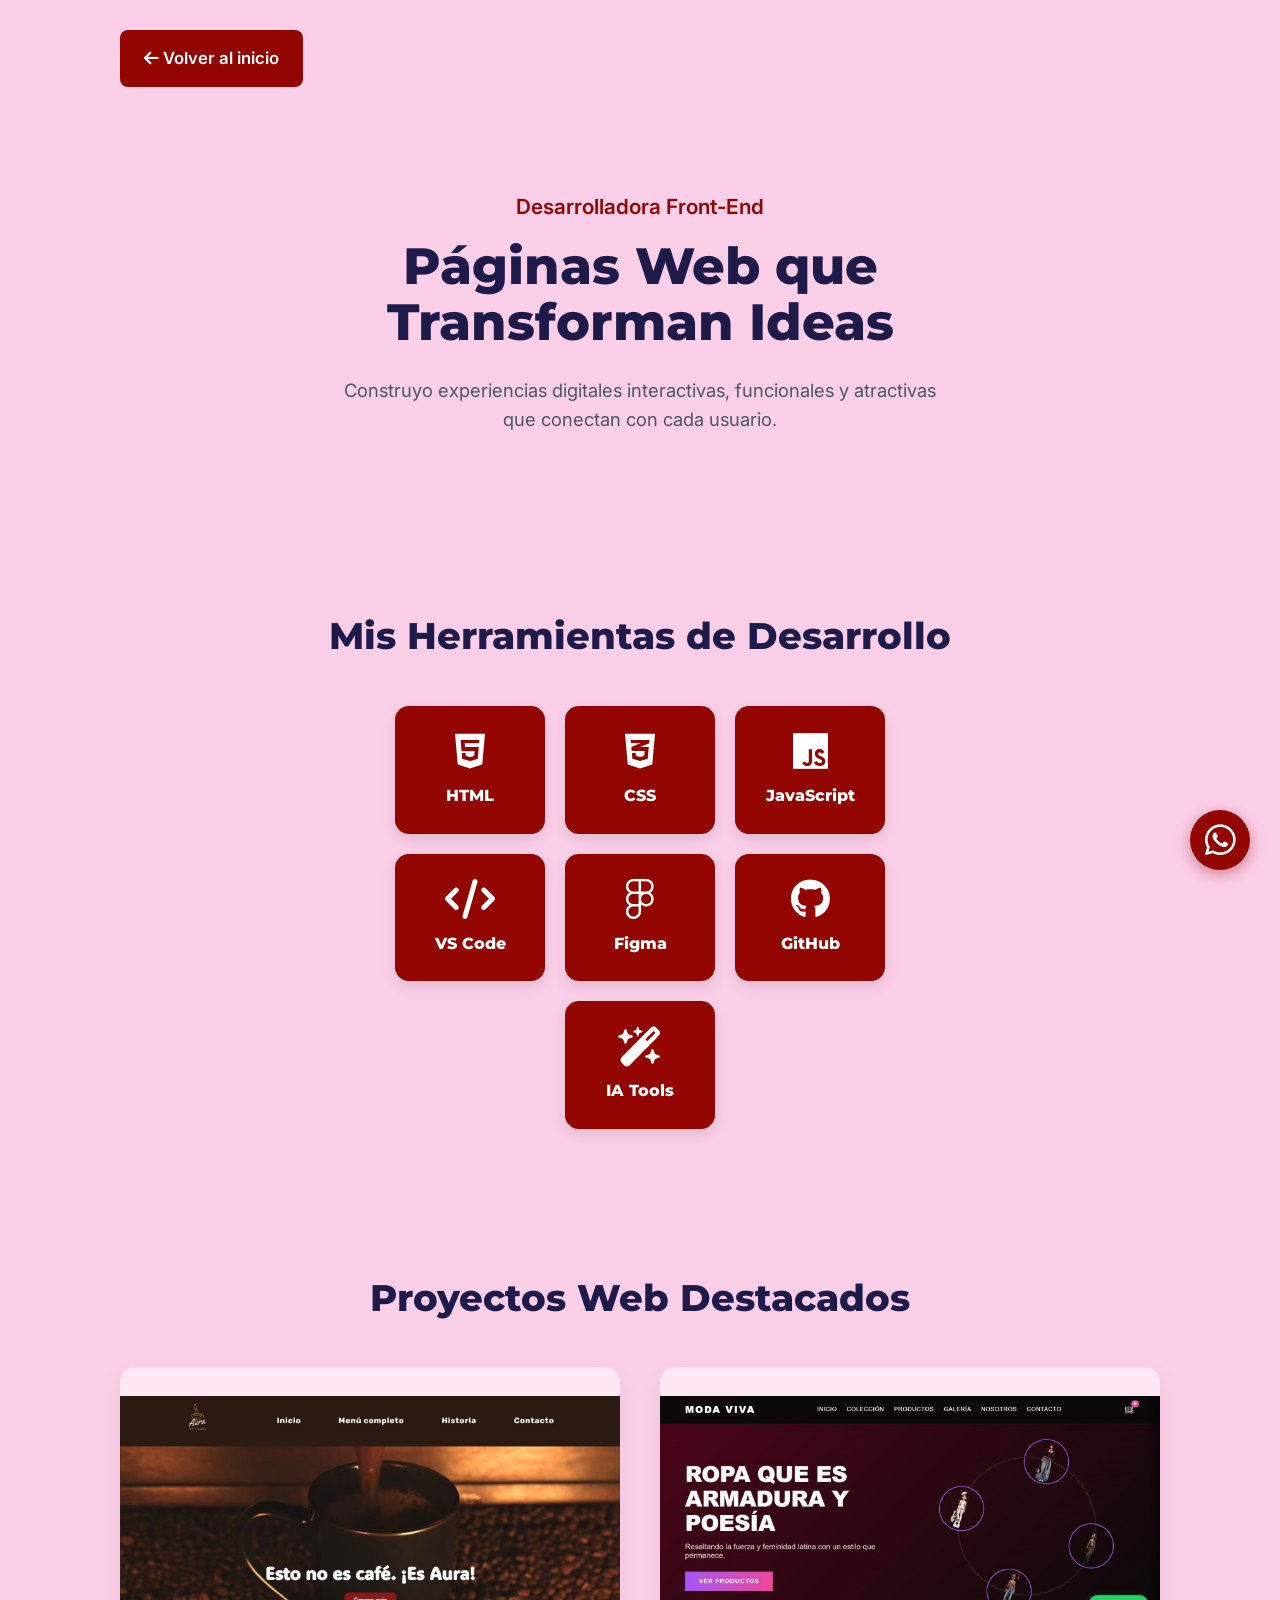
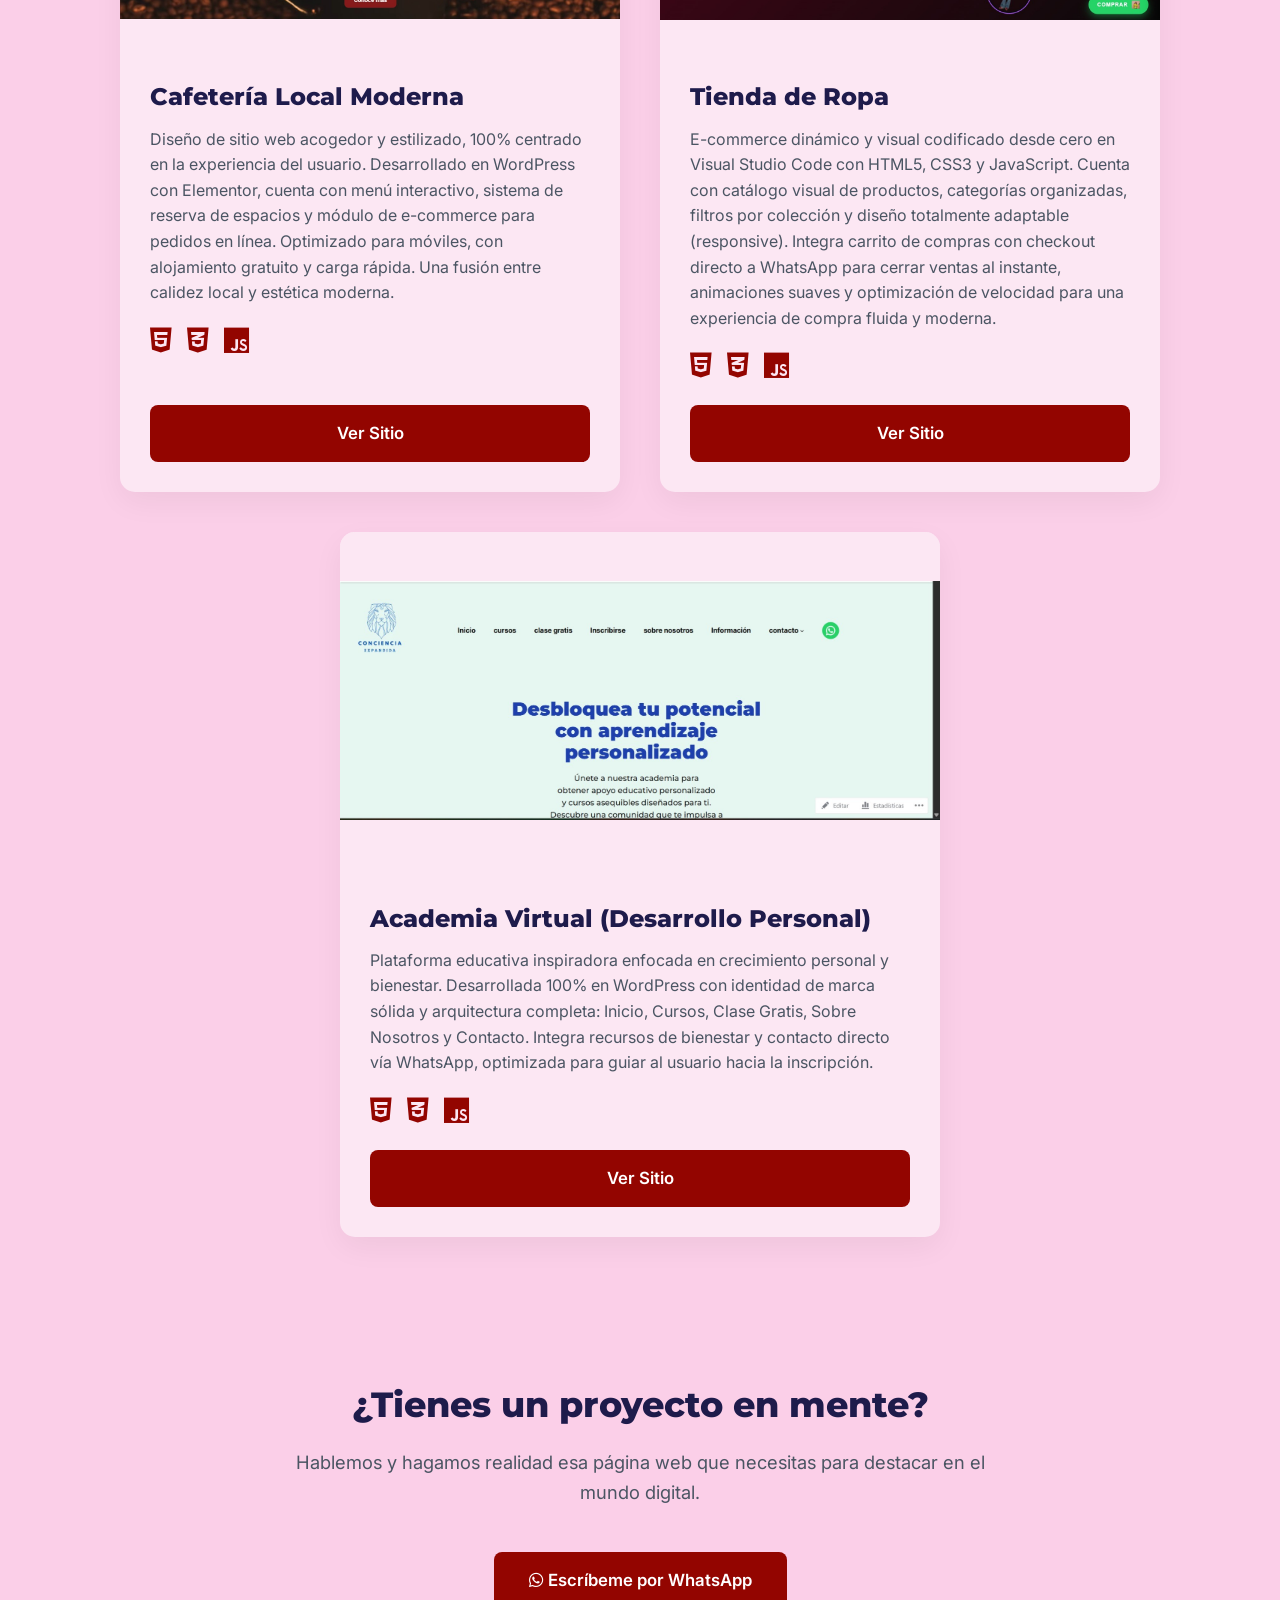
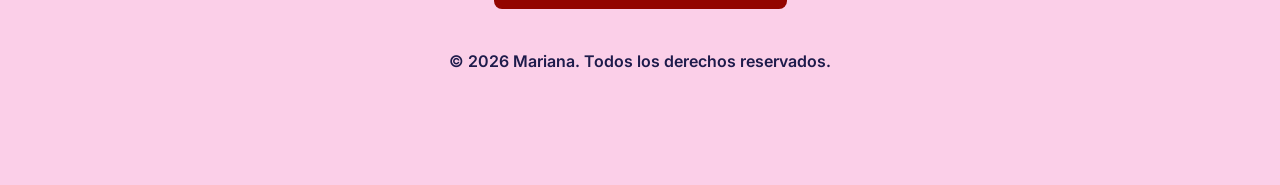
<file: web.html>
<!DOCTYPE html>
<html lang="es">
<head>
    <meta charset="UTF-8">
    <meta name="viewport" content="width=device-width, initial-scale=1.0">
    <title>Desarrollo Web & Código | Mariana</title>
    <link href="https://fonts.googleapis.com/css2?family=Inter:wght@400;500;600&family=Montserrat:wght@700;800&display=swap" rel="stylesheet">
    <link rel="stylesheet" href="https://cdnjs.cloudflare.com/ajax/libs/font-awesome/6.4.0/css/all.min.css">
    <link rel="stylesheet" href="css/style.css">
    <style>
        /* Ajuste exclusivo para equilibrar los 3 proyectos en 2 columnas y centrar el tercero */
        @media (min-width: 769px) {
            .projects__grid {
                grid-template-columns: repeat(2, 1fr);
            }
            .project-card:nth-child(3) {
                grid-column: 1 / -1;
                max-width: 600px;
                margin: 0 auto;
                width: 100%;
            }
        }
    </style>
</head>
<body>

    <!-- BOTÓN FLOTANTE WHATSAPP -->
    <a href="https://wa.me/573235298686" class="whatsapp-float" target="_blank" aria-label="Contactar por WhatsApp">
        <i class="fab fa-whatsapp"></i>
    </a>

    <!-- HEADER / BOTÓN DE VOLVER -->
    <header class="container" style="padding-top: 30px;">
        <a href="index.html" class="btn btn--primary" style="width: auto; display: inline-block;">
            <i class="fa-solid fa-arrow-left"></i> Volver al inicio
        </a>
    </header>

    <!-- SECCIÓN PRINCIPAL (HERO) -->
    <section class="hero animate-fade-up" style="min-height: 50vh;">
        <div class="hero__text">
            <span class="hero__greeting">Desarrolladora Front-End</span>
            <h1 class="hero__title">Páginas Web que Transforman Ideas</h1>
            <p class="hero__subtitle">Construyo experiencias digitales interactivas, funcionales y atractivas que conectan con cada usuario.</p>
        </div>
    </section>

    <!-- SECCIÓN: MIS HERRAMIENTAS -->
    <section class="section-padding container">
        <h2 class="section-title text-center animate-fade-up">Mis Herramientas de Desarrollo</h2>
        <div class="tools-grid-custom animate-fade-up">
            <div class="tool-card-vino">
                <i class="fa-brands fa-html5"></i>
                <h4>HTML</h4>
            </div>
            <div class="tool-card-vino">
                <i class="fa-brands fa-css3-alt"></i>
                <h4>CSS</h4>
            </div>
            <div class="tool-card-vino">
                <i class="fa-brands fa-js"></i>
                <h4>JavaScript</h4>
            </div>
            <div class="tool-card-vino">
                <i class="fa-solid fa-code"></i>
                <h4>VS Code</h4>
            </div>
            <div class="tool-card-vino">
                <i class="fa-brands fa-figma"></i>
                <h4>Figma</h4>
            </div>
            <div class="tool-card-vino">
                <i class="fa-brands fa-github"></i>
                <h4>GitHub</h4>
            </div>
            <div class="tool-card-vino">
                <i class="fa-solid fa-wand-magic-sparkles"></i>
                <h4>IA Tools</h4>
            </div>
        </div>
    </section>

    <!-- SECCIÓN: PROYECTOS WEB -->
    <section class="section-padding container">
        <h2 class="section-title text-center animate-fade-up">Proyectos Web Destacados</h2>
        <div class="projects__grid">
            
            <!-- PROYECTO 1: CAFETERÍA LOCAL MODERNA -->
            <article class="project-card animate-fade-up">
                <div class="project-card__preview">
                    <img src="img/cafeteria.jpg" alt="Cafetería Local Moderna" class="project-card__img-contain">
                </div>
                <div class="project-card__content">
                    <h3>Cafetería Local Moderna</h3>
                    <p>Diseño de sitio web acogedor y estilizado, 100% centrado en la experiencia del usuario. Desarrollado en WordPress con Elementor, cuenta con menú interactivo, sistema de reserva de espacios y módulo de e-commerce para pedidos en línea. Optimizado para móviles, con alojamiento gratuito y carga rápida. Una fusión entre calidez local y estética moderna.</p>
                    <div class="project-card__tools">
                        <i class="fa-brands fa-html5"></i>
                        <i class="fa-brands fa-css3-alt"></i>
                        <i class="fa-brands fa-js"></i>
                    </div>
                    <a href="https://mariana-portafolio.kesug.com/?i=1" target="_blank" class="btn btn--primary">Ver Sitio</a>
                </div>
            </article>

            <!-- PROYECTO 2: TIENDA DE ROPA -->
            <article class="project-card animate-fade-up">
                <div class="project-card__preview">
                    <img src="img/tienda-ropa.jpg" alt="Tienda de Ropa" class="project-card__img-contain">
                </div>
                <div class="project-card__content">
                    <h3>Tienda de Ropa</h3>
                    <p>E-commerce dinámico y visual codificado desde cero en Visual Studio Code con HTML5, CSS3 y JavaScript. Cuenta con catálogo visual de productos, categorías organizadas, filtros por colección y diseño totalmente adaptable (responsive). Integra carrito de compras con checkout directo a WhatsApp para cerrar ventas al instante, animaciones suaves y optimización de velocidad para una experiencia de compra fluida y moderna.</p>
                    <div class="project-card__tools">
                        <i class="fa-brands fa-html5"></i>
                        <i class="fa-brands fa-css3-alt"></i>
                        <i class="fa-brands fa-js"></i>
                    </div>
                    <a href="https://dulcet-piroshki-5d89a2.netlify.app/" target="_blank" class="btn btn--primary">Ver Sitio</a>
                </div>
            </article>

            <!-- PROYECTO 3: ACADEMIA VIRTUAL / DESARROLLO PERSONAL -->
            <article class="project-card animate-fade-up">
                <div class="project-card__preview">
                    <img src="img/academia.jpg" alt="Academia Virtual" class="project-card__img-contain">
                </div>
                <div class="project-card__content">
                    <h3>Academia Virtual (Desarrollo Personal)</h3>
                    <p>Plataforma educativa inspiradora enfocada en crecimiento personal y bienestar. Desarrollada 100% en WordPress con identidad de marca sólida y arquitectura completa: Inicio, Cursos, Clase Gratis, Sobre Nosotros y Contacto. Integra recursos de bienestar y contacto directo vía WhatsApp, optimizada para guiar al usuario hacia la inscripción.</p>
                    <div class="project-card__tools">
                        <i class="fa-brands fa-html5"></i>
                        <i class="fa-brands fa-css3-alt"></i>
                        <i class="fa-brands fa-js"></i>
                    </div>
                    <a href="https://concienciaexpandidacursos.wordpress.com/" target="_blank" class="btn btn--primary">Ver Sitio</a>
                </div>
            </article>

        </div>
    </section>

    <!-- FOOTER -->
    <section class="section-padding container text-center animate-fade-up">
        <div class="contact-box">
            <h2 class="contact__title">¿Tienes un proyecto en mente?</h2>
            <p class="contact__text">Hablemos y hagamos realidad esa página web que necesitas para destacar en el mundo digital.</p>
            <a href="https://wa.me/573235298686" class="btn btn--whatsapp" target="_blank">
                <i class="fab fa-whatsapp"></i> Escríbeme por WhatsApp
            </a>
        </div>
        <div class="footer-bottom">
            <p>&copy; 2026 Mariana. Todos los derechos reservados.</p>
        </div>
    </section>

    <!-- SCRIPT DE ANIMACIONES -->
    <script>
        document.addEventListener("DOMContentLoaded", function () {
            const observerOptions = { root: null, rootMargin: '0px', threshold: 0.1 };
            const observer = new IntersectionObserver((entries, observer) => {
                entries.forEach(entry => {
                    if (entry.isIntersecting) {
                        entry.target.classList.add('show');
                        observer.unobserve(entry.target);
                    }
                });
            }, observerOptions);
            document.querySelectorAll('.animate-fade-up, .animate-slide-left, .animate-fade-in').forEach(el => observer.observe(el));
        });
    </script>
</body>
</html>
</file>
<file: css/style.css>
:root {
    /* Colores */
    --color-bg: #fbcfe8;          /* Rosa oscuro/base para el fondo de la página */
    --color-bg-card: #fce7f3;     /* Rosa clarito para las tarjetas y contenedores */
    --color-text-dark: #1e1b4b;
    --color-text-muted: #4b5563;
    --color-accent: #930500;      /* Vino tinto para botones y carrusel */
    
    --fuente-titles: 'Montserrat', sans-serif;
    --fuente-body: 'Inter', sans-serif;
}

* {
    margin: 0;
    padding: 0;
    box-sizing: border-box;
}

body {
    font-family: var(--fuente-body);
    background-color: var(--color-bg);
    color: var(--color-text-dark);
    line-height: 1.6;
    overflow-x: hidden;
}

.container {
    max-width: 1200px;
    margin: 0 auto;
    padding: 0 20px;
}

.text-center { text-align: center; }
.section-padding { padding: 70px 0; }

h1, h2, h3, h4 {
    font-family: var(--fuente-titles);
    font-weight: 800;
}

.section-title {
    font-size: 2.3rem;
    margin-bottom: 40px;
    color: var(--color-text-dark);
}

/* --- BOTONES UNIFICADOS Y FORZADOS A 100% DE ANCHO --- */
.btn {
    display: block; /* Obliga a que ocupe todo el ancho disponible por igual */
    width: 100%;    /* Garantiza que en celular y PC midan exactamente lo mismo */
    padding: 15px 24px;
    border-radius: 8px;
    font-weight: 600;
    text-decoration: none;
    transition: all 0.3s ease;
    border: none;
    cursor: pointer;
    font-size: 1.05rem;
    text-align: center;
}

.btn--primary {
    background-color: var(--color-accent);
    color: #ffffff;
}

.btn--whatsapp {
    background-color: var(--color-accent);
    color: #ffffff;
    padding: 15px 35px;
    margin-top: 15px;
    width: auto; /* El de whatsapp sí puede ser automático al centro */
    display: inline-block;
}

.btn:hover {
    transform: translateY(-3px);
    opacity: 0.9;
    box-shadow: 0 5px 15px rgba(147, 5, 0, 0.4);
}

/* --- 1. SECCIÓN HERO (AVATARES DIAGONALES) --- */
.hero {
    min-height: 90vh;
    display: flex;
    align-items: center;
    justify-content: center;
    text-align: center;
    padding: 40px 20px;
    position: relative;
    overflow: hidden;
}

.hero__text {
    z-index: 2;
    max-width: 800px;
}

.hero__greeting {
    display: block;
    color: var(--color-accent);
    font-size: 1.3rem;
    font-weight: 600;
    margin-bottom: 15px;
}

.hero__title {
    font-size: clamp(2.2rem, 4vw, 3.8rem);
    line-height: 1.1;
    margin-bottom: 25px;
}

.hero__subtitle {
    font-size: 1.15rem;
    color: var(--color-text-muted);
    max-width: 600px;
    margin: 0 auto;
}

/* Avatares */
.hero__avatar {
    position: absolute;
    bottom: -30px; 
    width: 280px;  
    z-index: 10;
}

.hero__avatar--left {
    left: -40px;
    transform: rotate(20deg);
}

.hero__avatar--right {
    right: -40px;
    transform: rotate(-20deg);
}

@media (max-width: 768px) {
    .hero__avatar { 
        display: none !important; 
    }
    .hero { min-height: 75vh; }
    
    /* Título más pequeño en celular */
    .hero__title {
        font-size: 1.8rem; 
        margin-bottom: 20px;
    }
}

/* --- 2. CARRUSELES --- */
.marquee {
    background-color: var(--color-accent);
    color: #ffffff;
    padding: 22px 0; 
    overflow: hidden;
    white-space: nowrap;
}

.marquee__inner {
    display: inline-block;
    animation: marqueeAnimation 30s linear infinite;
}

.marquee__inner span { 
    padding: 0 20px; 
    font-size: 1.2rem; 
    font-weight: 600;
}

@keyframes marqueeAnimation {
    0% { transform: translateX(0); }
    100% { transform: translateX(-50%); }
}

/* --- 3. SOBRE MÍ --- */
.about__container {
    display: flex;
    align-items: center;
    gap: 50px;
}

.about__img-wrapper {
    flex: 1;
    display: flex;
    justify-content: center;
}

.about__main-img {
    width: 100%;
    max-width: 300px;
    border-radius: 20px;
    box-shadow: 0 15px 35px rgba(0,0,0,0.1);
}

.about__content {
    flex: 1.5;
}

.about__content p {
    color: var(--color-text-muted);
    margin-bottom: 20px;
    font-size: 1.1rem;
}

@media (max-width: 768px) {
    .about__container { flex-direction: column; text-align: center; }
}

/* --- 4. PORTAFOLIO (CONTENEDORES Y BOTONES UNIFORMES) --- */
.projects__grid {
    display: grid;
    grid-template-columns: 1fr 1fr;
    gap: 40px;
    align-items: stretch; /* Hace que ambas tarjetas midan exactamente lo mismo de alto */
}

.project-card {
    background-color: var(--color-bg-card); 
    border-radius: 15px;
    overflow: hidden;
    box-shadow: 0 10px 30px rgba(0,0,0,0.05);
    display: flex;
    flex-direction: column; /* Permite estructurar los elementos internos en columna */
}

/* Contenedor unificado con proporción fija para que midan igual */
.project-card__preview {
    width: 100%;
    aspect-ratio: 16/9; /* Fija una proporción idéntica para los dos contenedores */
    background-color: var(--color-bg-card); /* Del mismo color de la tarjeta para fundirse si sobra espacio */
    display: flex;
    align-items: center;
    justify-content: center;
    overflow: hidden;
}

/* Usamos cover para que cubran todo el cuadro sin dejar espacios vacíos feos */
.project-card__img, .project-card__video { 
    width: 100%; 
    height: 100%; 
    object-fit: cover; 
}

.project-card__content { 
    padding: 30px; 
    display: flex;
    flex-direction: column;
    flex-grow: 1; /* Hace que el contenido ocupe todo el espacio sobrante de la tarjeta */
}

.project-card__content h3 { font-size: 1.5rem; margin-bottom: 10px; }
.project-card__content p { color: var(--color-text-muted); margin-bottom: 20px; }

.project-card__tools {
    font-size: 1.8rem;
    color: var(--color-accent);
    margin-bottom: 25px;
    display: flex;
    gap: 15px;
    flex-wrap: wrap;
}

/* Empuja el botón exactamente al fondo de la tarjeta para que queden alineados */
.project-card__content .btn {
    margin-top: auto; 
}

@media (max-width: 768px) {
    .projects__grid { grid-template-columns: 1fr; }
}

/* --- 5. VALOR AGREGADO --- */
.value__grid {
    display: grid;
    grid-template-columns: repeat(3, 1fr);
    gap: 30px;
}

.value-card {
    background-color: var(--color-bg-card); 
    padding: 35px 25px;
    border-radius: 15px;
    box-shadow: 0 10px 25px rgba(0,0,0,0.05);
}

.value-card i {
    font-size: 2.8rem;
    color: var(--color-accent);
    margin-bottom: 20px;
}

.value-card h4 { font-size: 1.25rem; margin-bottom: 15px; }

@media (max-width: 768px) {
    .value__grid { grid-template-columns: 1fr; }
}

/* --- 6. FOOTER --- */
.contact__title { font-size: 2.2rem; margin-bottom: 15px; }
.contact__text { font-size: 1.15rem; margin-bottom: 30px; color: var(--color-text-muted); max-width: 700px; margin-left: auto; margin-right: auto; }

.footer-bottom {
    margin-top: 40px;
    margin-bottom: 40px;
    font-weight: 600;
}

/* --- SISTEMA DE ANIMACIONES DE SCROLL --- */
.animate-fade-up, .animate-slide-left, .animate-fade-in {
    opacity: 0;
    visibility: hidden;
    will-change: transform, opacity;
}

.animate-fade-up {
    transform: translateY(40px);
    transition: opacity 0.8s ease-out, transform 0.8s ease-out;
}

.animate-slide-left {
    transform: translateX(-50px);
    transition: opacity 0.8s ease-out, transform 0.8s ease-out;
}

.animate-fade-in {
    transform: scale(0.95);
    transition: opacity 1s ease-out, transform 1s ease-out;
}

/* Clases activas inyectadas por JS */
.animate-fade-up.show, .animate-slide-left.show, .animate-fade-in.show {
    opacity: 1;
    visibility: visible;
    transform: translate(0, 0) scale(1) rotate(0deg); 
}

/* Restaurar rotación de avatares tras animación */
.hero__avatar--left.show { transform: rotate(20deg); }
.hero__avatar--right.show { transform: rotate(-20deg); }

:root {
    /* Colores */
    --color-bg: #fbcfe8;          /* Rosa oscuro/base para el fondo de la página */
    --color-bg-card: #fce7f3;     /* Rosa clarito para las tarjetas y contenedores */
    --color-text-dark: #1e1b4b;
    --color-text-muted: #4b5563;
    --color-accent: #930500;      /* Vino tinto para botones y carrusel */
    
    --fuente-titles: 'Montserrat', sans-serif;
    --fuente-body: 'Inter', sans-serif;
}

* {
    margin: 0;
    padding: 0;
    box-sizing: border-box;
}

body {
    font-family: var(--fuente-body);
    background-color: var(--color-bg);
    color: var(--color-text-dark);
    line-height: 1.6;
    overflow-x: hidden;
}

.container {
    max-width: 1200px;
    margin: 0 auto;
    padding: 0 25px; /* Ajustado a 25px para dar buen margen en celular */
}

.text-center { text-align: center; }
.section-padding { padding: 70px 0; }

h1, h2, h3, h4 {
    font-family: var(--fuente-titles);
    font-weight: 800;
}

.section-title {
    font-size: 2.3rem;
    margin-bottom: 40px;
    color: var(--color-text-dark);
}

/* --- BOTONES UNIFICADOS Y FORZADOS A 100% DE ANCHO --- */
.btn {
    display: block; 
    width: 100%;    
    padding: 15px 24px;
    border-radius: 8px;
    font-weight: 600;
    text-decoration: none;
    transition: all 0.3s ease;
    border: none;
    cursor: pointer;
    font-size: 1.05rem;
    text-align: center;
}

.btn--primary {
    background-color: var(--color-accent);
    color: #ffffff;
}

.btn--whatsapp {
    background-color: var(--color-accent);
    color: #ffffff;
    padding: 15px 35px;
    margin-top: 15px;
    width: auto; 
    display: inline-block;
}

.btn:hover {
    transform: translateY(-3px);
    opacity: 0.9;
    box-shadow: 0 5px 15px rgba(147, 5, 0, 0.4);
}

/* --- 1. SECCIÓN HERO (AVATARES DIAGONALES) --- */
.hero {
    min-height: 90vh;
    display: flex;
    align-items: center;
    justify-content: center;
    text-align: center;
    padding: 40px 20px;
    position: relative;
    overflow: hidden;
}

.hero__text {
    z-index: 2;
    max-width: 800px;
}

.hero__greeting {
    display: block;
    color: var(--color-accent);
    font-size: 1.3rem;
    font-weight: 600;
    margin-bottom: 15px;
}

.hero__title {
    font-size: clamp(2.2rem, 4vw, 3.8rem);
    line-height: 1.1;
    margin-bottom: 25px;
}

.hero__subtitle {
    font-size: 1.15rem;
    color: var(--color-text-muted);
    max-width: 600px;
    margin: 0 auto;
}

.hero__avatar {
    position: absolute;
    bottom: -30px; 
    width: 280px;  
    z-index: 10;
}

.hero__avatar--left {
    left: -40px;
    transform: rotate(20deg);
}

.hero__avatar--right {
    right: -40px;
    transform: rotate(-20deg);
}

@media (max-width: 768px) {
    .hero__avatar { display: none !important; }
    .hero { min-height: 75vh; }
    .hero__title { font-size: 1.8rem; margin-bottom: 20px; }
}

/* --- 2. CARRUSELES --- */
.marquee {
    background-color: var(--color-accent);
    color: #ffffff;
    padding: 22px 0; 
    overflow: hidden;
    white-space: nowrap;
}

.marquee__inner {
    display: inline-block;
    animation: marqueeAnimation 30s linear infinite;
}

.marquee__inner span { 
    padding: 0 20px; 
    font-size: 1.2rem; 
    font-weight: 600;
}

@keyframes marqueeAnimation {
    0% { transform: translateX(0); }
    100% { transform: translateX(-50%); }
}

/* --- 3. SOBRE MÍ --- */
.about__container {
    display: flex;
    align-items: center;
    gap: 50px;
}

.about__img-wrapper {
    flex: 1;
    display: flex;
    justify-content: center;
}

.about__main-img {
    width: 100%;
    max-width: 300px;
    border-radius: 20px;
    box-shadow: 0 15px 35px rgba(0,0,0,0.1);
}

.about__content {
    flex: 1.5;
}

.about__content p {
    color: var(--color-text-muted);
    margin-bottom: 20px;
    font-size: 1.1rem;
}

@media (max-width: 768px) {
    .about__container { flex-direction: column; text-align: center; }
}

/* --- 4. PORTAFOLIO (CONTENEDORES Y BOTONES UNIFORMES) --- */
.projects__grid {
    display: grid;
    grid-template-columns: 1fr 1fr;
    gap: 40px;
    align-items: stretch; 
}

.project-card {
    background-color: var(--color-bg-card); 
    border-radius: 15px;
    overflow: hidden;
    box-shadow: 0 10px 30px rgba(0,0,0,0.05);
    display: flex;
    flex-direction: column; 
}

.project-card__preview {
    width: 100%;
    aspect-ratio: 16/9; 
    background-color: var(--color-bg-card); 
    display: flex;
    align-items: center;
    justify-content: center;
    overflow: hidden;
}

.project-card__img, .project-card__video { 
    width: 100%; 
    height: 100%; 
    object-fit: cover; 
}

.project-card__content { 
    padding: 30px; 
    display: flex;
    flex-direction: column;
    flex-grow: 1; 
}

.project-card__content h3 { font-size: 1.5rem; margin-bottom: 10px; }
.project-card__content p { color: var(--color-text-muted); margin-bottom: 20px; }

.project-card__tools {
    font-size: 1.8rem;
    color: var(--color-accent);
    margin-bottom: 25px;
    display: flex;
    gap: 15px;
    flex-wrap: wrap;
}

.project-card__content .btn {
    margin-top: auto; 
}

@media (max-width: 768px) {
    .projects__grid { grid-template-columns: 1fr; }
}

/* --- 5. VALOR AGREGADO --- */
.value__grid {
    display: grid;
    grid-template-columns: repeat(3, 1fr);
    gap: 30px;
}

.value-card {
    background-color: var(--color-bg-card); 
    padding: 35px 25px;
    border-radius: 15px;
    box-shadow: 0 10px 25px rgba(0,0,0,0.05);
}

.value-card i {
    font-size: 2.8rem;
    color: var(--color-accent);
    margin-bottom: 20px;
}

.value-card h4 { font-size: 1.25rem; margin-bottom: 15px; }

@media (max-width: 768px) {
    .value__grid { grid-template-columns: 1fr; }
}

/* --- 6. FOOTER --- */
.contact__title { font-size: 2.2rem; margin-bottom: 15px; }
.contact__text { font-size: 1.15rem; margin-bottom: 30px; color: var(--color-text-muted); max-width: 700px; margin-left: auto; margin-right: auto; }
.footer-bottom { margin-top: 40px; margin-bottom: 40px; font-weight: 600; }

/* --- SISTEMA DE ANIMACIONES DE SCROLL --- */
.animate-fade-up, .animate-slide-left, .animate-fade-in {
    opacity: 0;
    visibility: hidden;
    will-change: transform, opacity;
}

.animate-fade-up { transform: translateY(40px); transition: opacity 0.8s ease-out, transform 0.8s ease-out; }
.animate-slide-left { transform: translateX(-50px); transition: opacity 0.8s ease-out, transform 0.8s ease-out; }
.animate-fade-in { transform: scale(0.95); transition: opacity 1s ease-out, transform 1s ease-out; }
.animate-fade-up.show, .animate-slide-left.show, .animate-fade-in.show { opacity: 1; visibility: visible; transform: translate(0, 0) scale(1) rotate(0deg); }
.hero__avatar--left.show { transform: rotate(20deg); }
.hero__avatar--right.show { transform: rotate(-20deg); }

/* ==========================================================================
   AGREGADOS EXCLUSIVOS PARA MULTIMEDIA (Cero verdes, márgenes corregidos)
   ========================================================================== */

/* Herramientas (3 arriba, 2 abajo) */
.tools-grid-custom {
    display: flex;
    flex-wrap: wrap;
    justify-content: center;
    gap: 20px;
    max-width: 550px; 
    margin: 0 auto;
}

.tool-card-vino {
    background-color: var(--color-accent); /* Tu vino tinto */
    color: #ffffff;
    padding: 25px 20px;
    border-radius: 14px;
    text-align: center;
    width: 150px;
    box-shadow: 0 6px 15px rgba(0,0,0,0.1);
    transition: transform 0.3s ease;
}

.tool-card-vino:hover { transform: translateY(-5px); }
.tool-card-vino i { font-size: 2.5rem; margin-bottom: 12px; display: block; }

/* Para que la imagen de Figma se vea completa sin cortarse */
.project-card__img-contain {
    width: 100%;
    height: 100%;
    object-fit: contain; 
}

/* Contenedores de Reels / TikTok (Formato Celular) */
.reels-grid {
    display: grid;
    grid-template-columns: repeat(auto-fit, minmax(260px, 300px));
    gap: 30px;
    justify-content: center;
    margin-top: 20px;
}

.reel-card {
    background-color: var(--color-bg-card); /* Rosa clarito */
    border-radius: 20px;
    padding: 15px;
    box-shadow: 0 10px 30px rgba(0,0,0,0.05);
}

.reel-mockup {
    width: 100%;
    aspect-ratio: 9/16; /* Forzado a tamaño celular */
    background: #000;
    border-radius: 14px;
    overflow: hidden;
}

.reel-video {
    width: 100%;
    height: 100%;
    object-fit: cover;
}

.reel-content { padding: 15px 5px 5px 5px; text-align: center; }
.reel-content h3 { font-size: 1.3rem; margin-bottom: 10px; color: var(--color-text-dark); }
.reel-content p { color: var(--color-text-muted); font-size: 0.95rem; }

/* Botón flotante WhatsApp - ESTRICTAMENTE VINO TINTO */
.whatsapp-float {
    position: fixed;
    bottom: 30px;
    right: 30px;
    background-color: var(--color-accent); /* Usa tu variable de color */
    color: #ffffff;
    width: 60px;
    height: 60px;
    border-radius: 50%;
    display: flex;
    align-items: center;
    justify-content: center;
    font-size: 2.2rem;
    box-shadow: 0 4px 15px rgba(147, 5, 0, 0.4);
    z-index: 1000;
    transition: transform 0.3s ease;
    text-decoration: none;
}

.whatsapp-float:hover { transform: scale(1.1); }

@media (max-width: 480px) {
    .tool-card-vino { width: 45%; }
}

/* ==========================================================================
   REFUERZO DE MÁRNENES Y CONTENEDORES (Evita que se peguen a los lados)
   ========================================================================== */
.container {
    max-width: 1100px !important;
    margin-left: auto !important;
    margin-right: auto !important;
    padding-left: 30px !important;
    padding-right: 30px !important;
}

.projects__grid {
    max-width: 1050px;
    margin: 0 auto;
}

.reels-grid {
    max-width: 1100px;
    margin: 0 auto;
}

.contact-box {
    max-width: 800px;
    margin: 0 auto;
}

@media (max-width: 768px) {
    .container {
        padding-left: 20px !important;
        padding-right: 20px !important;
    }
}
/* Aseguramos que las burbujas se queden dentro del hero */
.hero {
  position: relative;
  overflow: hidden;
}

/* Activa el desplazamiento suave para que el botón jale hacia abajo */
html {
  scroll-behavior: smooth;
}

/* --- NUEVO ESTILO DE BURBUJAS (CENTRADAS Y MÁS GRANDES) --- */
.burbujas-contenedor {
  position: absolute;
  top: 8%; 
  left: 50%;
  transform: translateX(-50%); 
  display: flex;
  justify-content: center;
  align-items: center;
  gap: 20px; 
  pointer-events: none;
  z-index: 1;
}

.burbuja {
  background-color: rgba(255, 255, 255, 0.4);
  border-radius: 50%;
  display: flex;
  justify-content: center;
  align-items: center;
  color: #211551;
  box-shadow: 0 4px 10px rgba(0, 0, 0, 0.05);
  animation: flotar 4s ease-in-out infinite;
}

.b1 { width: 55px; height: 55px; font-size: 24px; animation-delay: 0s; }
.b2 { width: 70px; height: 70px; font-size: 26px; font-weight: bold; animation-delay: 1s; margin-top: -30px; }
.b3 { width: 55px; height: 55px; font-size: 24px; animation-delay: 2s; }

@keyframes flotar {
  0%, 100% { transform: translateY(0px); }
  50% { transform: translateY(-15px); }
}

/* --- ESTILOS DEL BOTÓN --- */
.btn-proyectos {
  display: inline-block;
  background-color: #211551;
  color: #ffffff;
  text-decoration: none;
  font-weight: 600;
  font-size: 16px;
  padding: 14px 28px;
  border-radius: 30px;
  margin-top: 30px;
  position: relative;
  z-index: 2;
  box-shadow: 0 4px 15px rgba(33, 21, 81, 0.2);
  transition: all 0.3s ease;
}

.btn-proyectos:hover, .btn-proyectos:active {
  transform: translateY(-4px) scale(1.02);
  background-color: #312175;
  box-shadow: 0 6px 20px rgba(33, 21, 81, 0.4);
}
</file>
